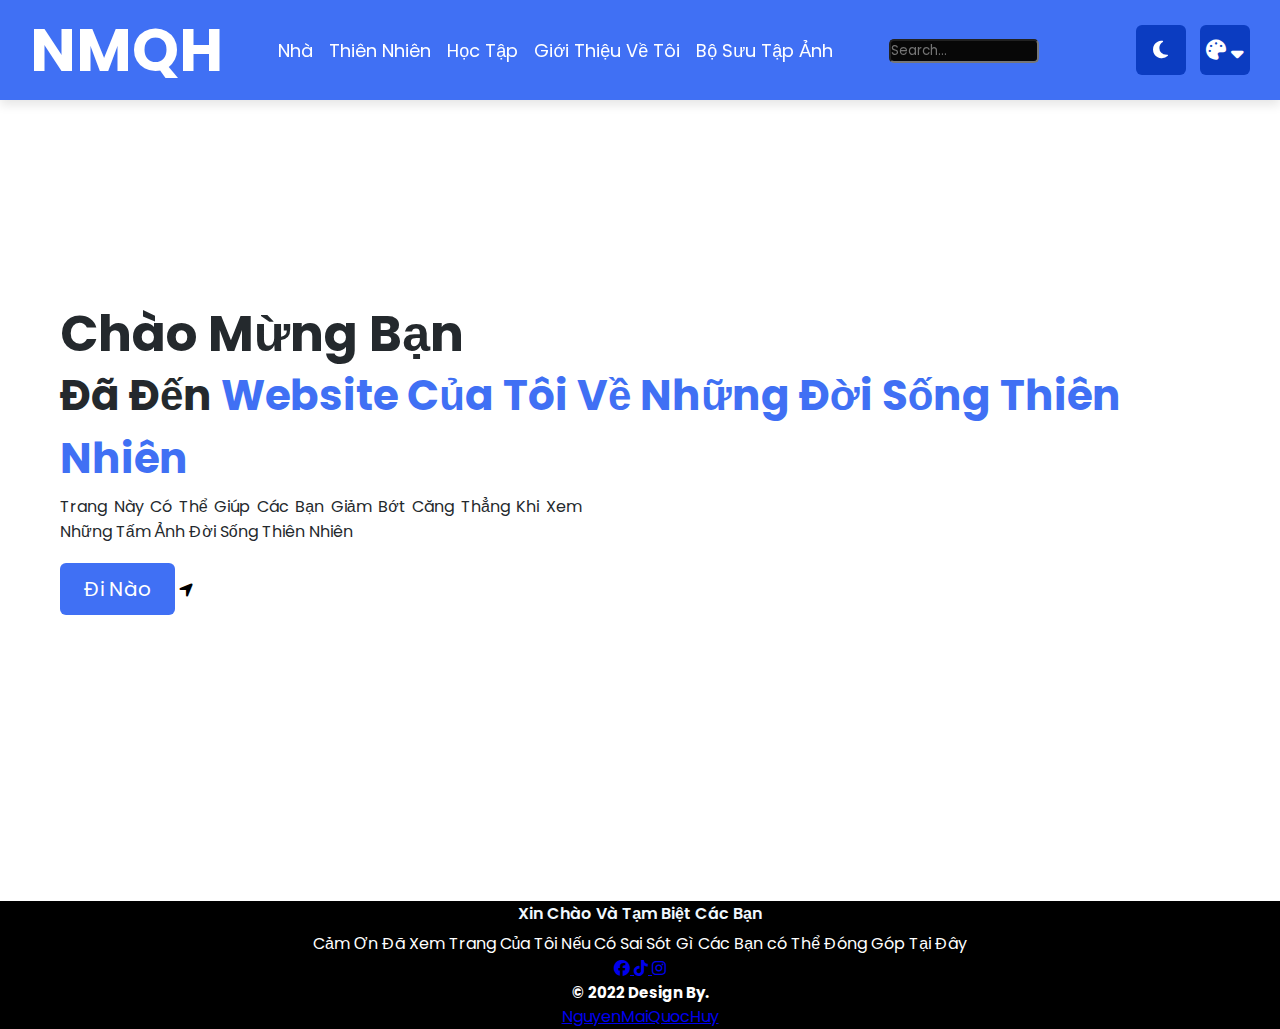
<file: index.html>
<!DOCTYPE html>

<html lang="en" dir="ltr">
  <head>
    <meta charset="UTF-8">
    
    <link rel="stylesheet" href="Thực Tập 1.css">
    <link rel="icon" href="https://github.com/NguyenMaiQuocHuy/NguyenMaiQuocHuy.github.io/blob/Nguyenmaiquochuy.github.io/Ninja.png?raw=true" />
    <link rel="stylesheet" href="https://cdnjs.cloudflare.com/ajax/libs/font-awesome/5.15.4/css/all.min.css" />
    <meta name="viewport" content="width=device-width, initial-scale=1.0">
    <link rel="stylesheet" href="https://cdnjs.cloudflare.com/ajax/libs/font-awesome/6.1.1/css/all.min.css">
   </head>
<body>
  <nav>
    <div class="navbar">
      <div class="logo"><a href="index.html"><h1>NMQH</h1></a></div>
      <ul class="nav-links" id="navLinks">
        <i class="fa fa-bars" onclick="hideMenu()"></i>
        <li><a href="index.html"><p>Nhà</p></a></li>
        <li><a href="Thực Tập 2.html"><p>Thiên Nhiên</p></a></li>
        <li><a href="Thực Tập 3.html"><p>Học Tập</p></a></li>
        <li><a href="Thực Tập 4.html"><p>Giới Thiệu Về Tôi</p></a></li>
        <li><a href="Thực Tập 5.html"><p>Bộ Sưu Tập Ảnh</p></a></li>
      </ul>
      <i class="fa fa-bars" onclick="ShowMenu()"></i>
      <div class="box">
   <div class="container-2">
      <span class="icon"><i class="fa fa-search"></i></span>
      <input type="search" id="search" placeholder="Search..." />
   </div>
</div>
      <div class="appearance">
        <div class="light-dark">
          <i class="btn fas fa-moon" data-color="#e4e6eb #e4e6eb #24292D #24292D #242526"></i>
        </div>
        <div class="color-icon">
          <div class="icons">
            <i class="fas fa-palette"></i>
            <i class="fas fa-sort-down arrow"></i>
          </div>
          <div class="color-box">
            <h3>Color Switcher</h3>
            <div class="color-switchers">
              <button class="btn blue active" data-color="#fff #24292d #4070f4 #0b3cc1 #F0F8FF"></button>
              <button class="btn orange" data-color="#fff #242526 #F79F1F #DD8808 #fef5e6"></button>
              <button class="btn purple" data-color="#fff #242526 #8e44ad #783993 #eadaf1"></button>
              <button class="btn green" data-color="#fff #242526 #3A9943 #2A6F31 #DAF1DC"></button>
            </div>
          </div>
        </div>
      </div>
    </div>
  </nav>

  <section class="home-content">
    <div class="texts">
      <h2 class="text">Chào Mừng Bạn  </h2>
      <h3 class="text">Đã Đến <span> Website Của Tôi Về Những Đời Sống Thiên Nhiên </span></h3>
      <p>Trang Này Có Thể Giúp Các Bạn Giảm Bớt Căng Thẳng Khi Xem Những Tấm Ảnh Đời Sống Thiên Nhiên </p>
      <div class="button">
      <a href="Thực Tập 2.html">Đi Nào</a>
      <i class="fas fa-location-arrow"></i></a>
    </div>
  </section>
  <section class="footer">
    <h4>Xin Chào Và Tạm Biệt Các Bạn</h4>
    <p>Cảm Ơn Đã Xem Trang Của Tôi Nếu Có Sai Sót Gì Các Bạn có Thể Đóng Góp Tại Đây </p>
    <div class="icon">
        <div class="icons">
          <a href="https://www.facebook.com/Tyzombiev4">
             <i class="fab fa-facebook"></i>
          </a>
          <a href="https://www.tiktok.com/@huy120703">
             <i class="fab fa-tiktok"></i>
          </a>
          <a href="https://www.instagram.com/nguyenmaiquochuy1207/">
             <i class="fab fa-instagram"></i>
          </a> 
          <div >
            <h1> © 2022 Design By.</h1> <a href="https://github.com/NguyenMaiQuocHuy" target="_blank">NguyenMaiQuocHuy</a>
         </div>
        </div>
    </div>   
  </section>
  <script>
    var navLinks = document.getElementById("navLinks");

    function ShowMenu(){
      navLinks.style.right = "-200px"
    }

    function hideMenu(){
      navLinks.style.right = "-400px"
    }
  </script>

  <script>
  // Js code to make color box enable or disable
  let colorIcons = document.querySelector(".color-icon"),
  icons = document.querySelector(".color-icon .icons");

  icons.addEventListener("click" , ()=>{
    colorIcons.classList.toggle("open");
  })

  // getting all .btn elements
  let buttons = document.querySelectorAll(".btn");

  for (var button of buttons) {
    button.addEventListener("click", (e)=>{ //adding click event to each button
      let target = e.target;

      let open = document.querySelector(".open");
      if(open) open.classList.remove("open");

      document.querySelector(".active").classList.remove("active");
      target.classList.add("active");

      // js code to switch colors (also day night mode)
      let root = document.querySelector(":root");
      let dataColor = target.getAttribute("data-color"); //getting data-color values of clicked button
      let color = dataColor.split(" "); //splitting each color from space and make them array

      //passing particular value to a particular root variable
      root.style.setProperty("--white", color[0]);
      root.style.setProperty("--black", color[1]);
      root.style.setProperty("--nav-main", color[2]);
      root.style.setProperty("--switchers-main", color[3]);
      root.style.setProperty("--light-bg", color[4]);

      let iconName = target.className.split(" ")[2]; //getting the class name of icon

      let coloText = document.querySelector(".home-content span");

      if(target.classList.contains("fa-moon")){ //if icon name is moon
        target.classList.replace(iconName, "fa-sun") //replace it with the sun
        colorIcons.style.display = "none";
        coloText.classList.add("darkMode");
      }else if (target.classList.contains("fa-sun")) { //if icon name is sun
        target.classList.replace("fa-sun", "fa-moon"); //replace it with the sun
        colorIcons.style.display = "block";
        coloText.classList.remove("darkMode");
        document.querySelector(".btn.blue").click();
      }
    });
  }
 </script>
</body>
</html>
</file>
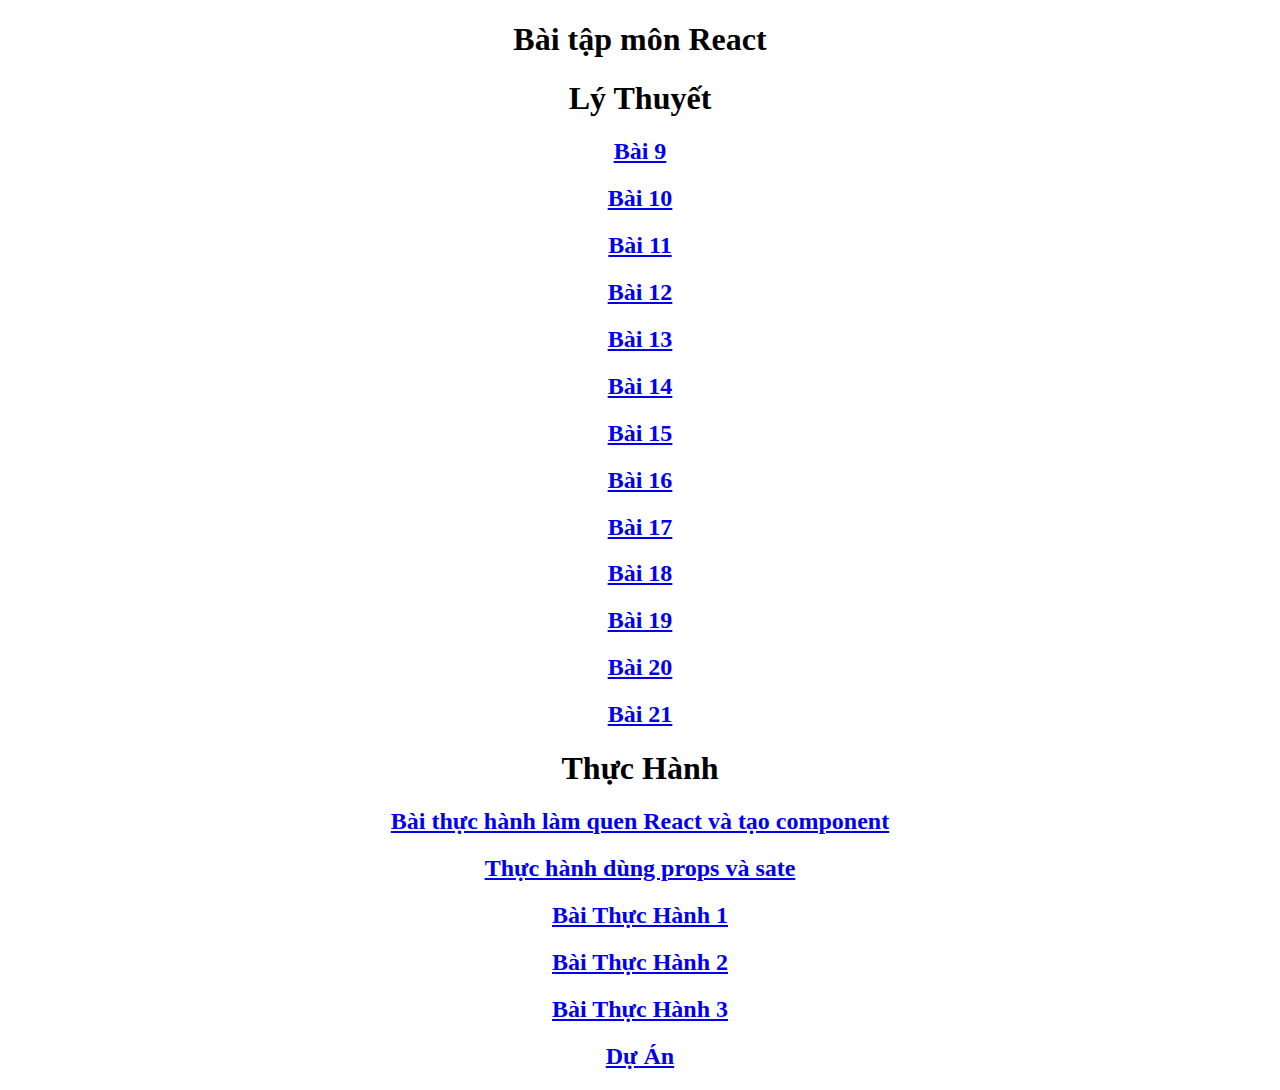
<file: baitapmonreact.html>
<!DOCTYPE html>
<html lang="en">
<head>
    <meta charset="UTF-8">
    <meta http-equiv="X-UA-Compatible" content="IE=edge">
    <meta name="viewport" content="width=device-width, initial-scale=1.0">
    <title>Bài tập môn React</title>
</head>
<body>
    <h1> Bài tập môn React</h1>
    <h1> Lý Thuyết </h1>
    <h2><a href="https://codepen.io/nguyenmaiquochuy/pen/poKyxMd" target="_blank">Bài 9</a></h2>
    <h2><a href="https://codepen.io/nguyenmaiquochuy/pen/dyKvGKb" target="_blank">Bài 10</a></h2>
    <h2><a href="https://codepen.io/nguyenmaiquochuy/pen/OJEpopy" target="_blank">Bài 11</a></h2>
    <h2><a href="https://codepen.io/nguyenmaiquochuy/details/zYaZGvV" target="_blank">Bài 12</a></h2>
    <h2><a href="https://codepen.io/nguyenmaiquochuy/pen/xxzOgjo" target="_blank">Bài 13</a></h2>
    <h2><a href="https://codepen.io/nguyenmaiquochuy/pen/MWXpzgg" target="_blank">Bài 14</a></h2>
    <h2><a href="https://codepen.io/nguyenmaiquochuy/pen/dyKvQbR" target="_blank">Bài 15</a></h2>
    <h2><a href="https://codepen.io/nguyenmaiquochuy/details/PoaepVW" target="_blank">Bài 16</a></h2>
    <h2><a href="https://codepen.io/nguyenmaiquochuy/pen/MWXOKBw" target="_blank">Bài 17</a></h2>
    <h2><a href="https://codepen.io/nguyenmaiquochuy/pen/jOKvBgV" target="_blank">Bài 18</a></h2>
    <h2><a href="https://codepen.io/nguyenmaiquochuy/pen/NWzLpQN" target="_blank">Bài 19</a></h2>
    <h2><a href="https://codepen.io/nguyenmaiquochuy/pen/ZERMKzJ" target="_blank">Bài 20</a></h2>
    <h2><a href="https://codepen.io/nguyenmaiquochuy/pen/LYrJWwg" target="_blank">Bài 21</a></h2>
    <h1> Thực Hành </h1>
    <h2><a href="https://codesandbox.io/s/bai-thuc-hanh-00-ejy8dc" target="_blank">Bài thực hành làm quen React và tạo component</a></h2>
    <h2><a href="https://codesandbox.io/s/bai-tap-state-props-4hs14p" target="_blank">Thực hành dùng props và sate</a></h2>
    <h2><a href="https://codesandbox.io/s/bai-thuc-hanh-1-06z2qj" target="_blank">Bài Thực Hành 1</a></h2>
    <h2><a href="https://codesandbox.io/s/bai-thuc-hanh-2-oecfxp" target="_blank">Bài Thực Hành 2</a></h2>
    <h2><a href="https://codesandbox.io/s/bai-thuc-hanh-3-sitmjw" target="_blank">Bài Thực Hành 3</a></h2>
    <h2><a href="https://codesandbox.io/s/du-an-th290l" target="_blank">Dự Án</a></h2>
    <style>
        body{
            text-align: center;
        }
    </style>
    
</body>
</html>
</file>
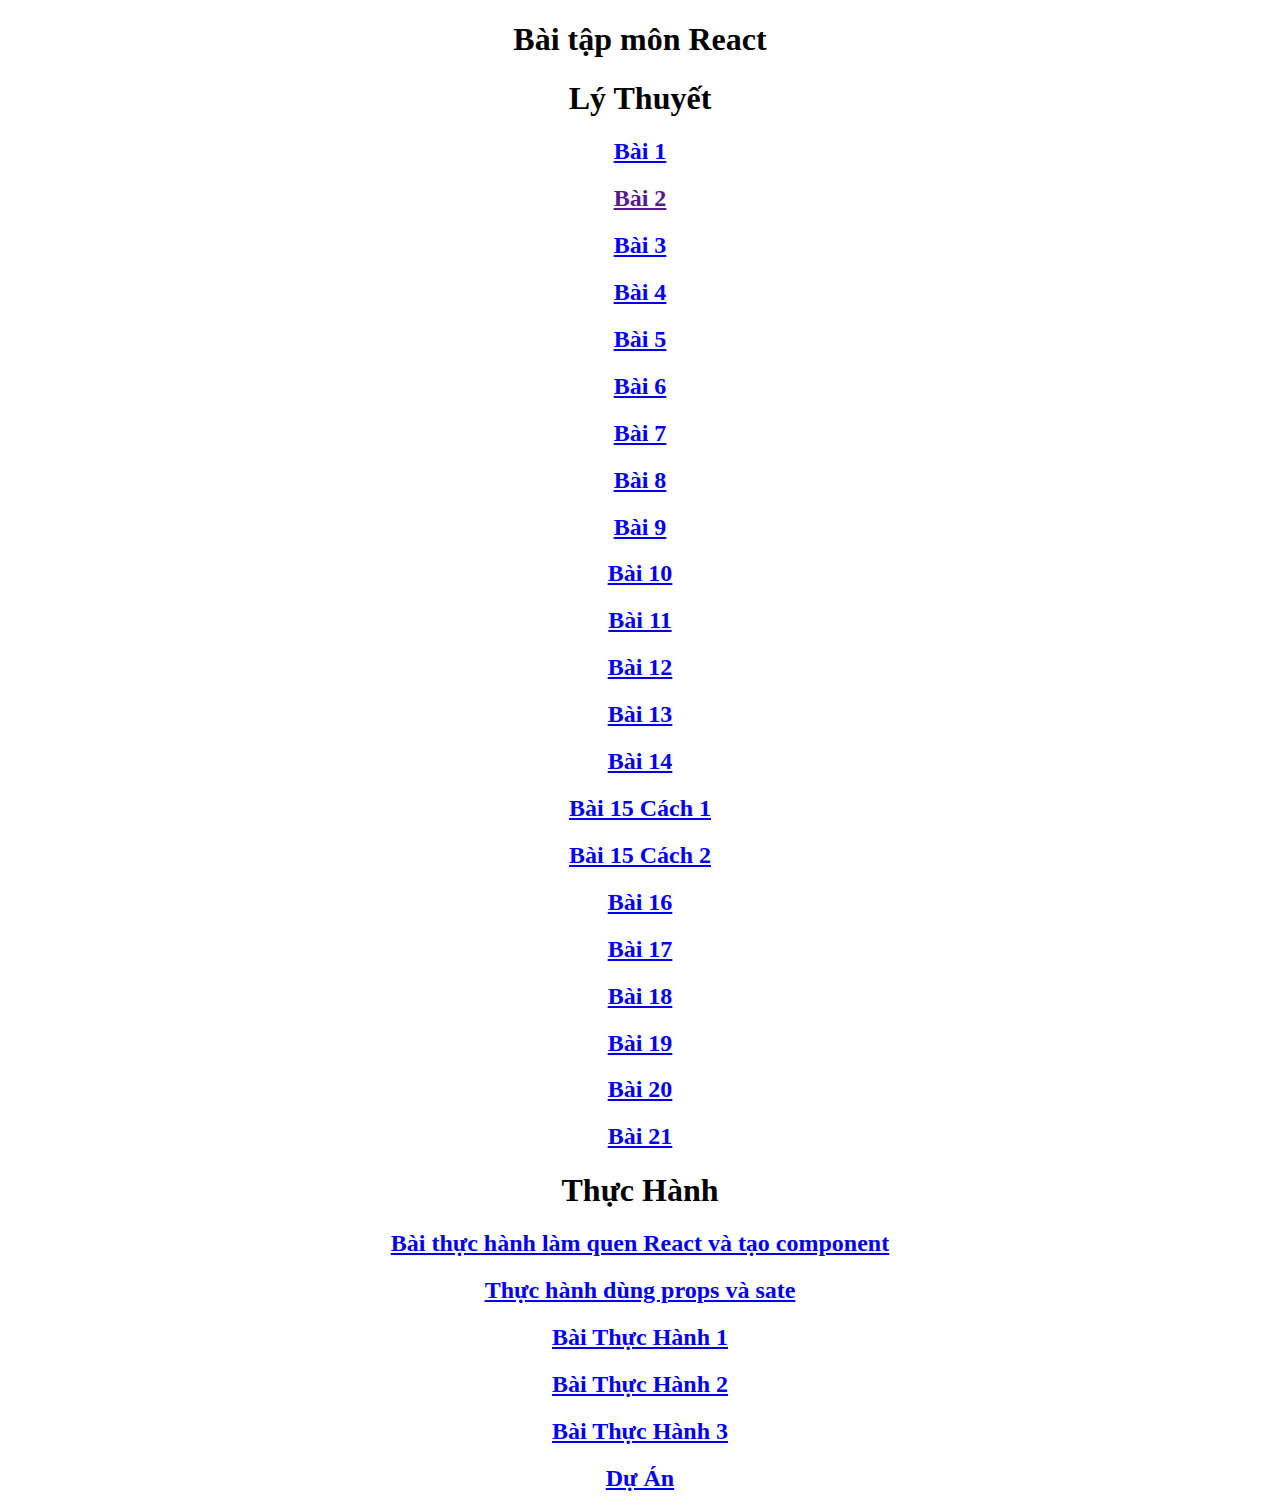
<file: MyReact.html>
<!DOCTYPE html>
<html lang="en">
<head>
    <meta charset="UTF-8">
    <meta http-equiv="X-UA-Compatible" content="IE=edge">
    <meta name="viewport" content="width=device-width, initial-scale=1.0">
    <title>Bài tập môn React</title>
</head>
<body>
    <h1> Bài tập môn React</h1>
    <h1> Lý Thuyết </h1>
    <h2><a href="https://codesandbox.io/s/cau-1-dtnsv3?file=/src/App.js" target="_blank">Bài 1</a></h2>
    <h2><a href="" target="_blank">Bài 2</a></h2>
    <h2><a href="https://codesandbox.io/s/cau-3-forked-qrhyb0?file=/src/App.js" target="_blank">Bài 3</a></h2>
    <h2><a href="https://codepen.io/nguyenmaiquochuy/pen/MWXPVjB" target="_blank">Bài 4</a></h2>
    <h2><a href="https://codepen.io/nguyenmaiquochuy/pen/zYamWKb" target="_blank">Bài 5</a></h2>
    <h2><a href="https://codepen.io/nguyenmaiquochuy/pen/vYrVRyG" target="_blank">Bài 6</a></h2>
    <h2><a href="https://codesandbox.io/s/cau-7-hyp590?file=/src/App.js" target="_blank">Bài 7</a></h2>
    <h2><a href="https://codepen.io/nguyenmaiquochuy/pen/zYamWob" target="_blank">Bài 8</a></h2>
    <h2><a href="https://codepen.io/nguyenmaiquochuy/pen/poKyxMd" target="_blank">Bài 9</a></h2>
    <h2><a href="https://codepen.io/nguyenmaiquochuy/pen/dyKvGKb" target="_blank">Bài 10</a></h2>
    <h2><a href="https://codepen.io/nguyenmaiquochuy/pen/OJEpopy" target="_blank">Bài 11</a></h2>
    <h2><a href="https://codepen.io/nguyenmaiquochuy/details/zYaZGvV" target="_blank">Bài 12</a></h2>
    <h2><a href="https://codepen.io/nguyenmaiquochuy/pen/xxzOgjo" target="_blank">Bài 13</a></h2>
    <h2><a href="https://codepen.io/nguyenmaiquochuy/pen/MWXpzgg" target="_blank">Bài 14</a></h2>
    <h2><a href="https://codepen.io/nguyenmaiquochuy/pen/dyKvQbR" target="_blank">Bài 15 Cách 1</a></h2>
    <h2><a href="https://codepen.io/nguyenmaiquochuy/pen/VwdEXPv" target="_blank">Bài 15 Cách 2</a></h2>
    <h2><a href="https://codepen.io/nguyenmaiquochuy/details/PoaepVW" target="_blank">Bài 16</a></h2>
    <h2><a href="https://codepen.io/nguyenmaiquochuy/pen/MWXOKBw" target="_blank">Bài 17</a></h2>
    <h2><a href="https://codepen.io/nguyenmaiquochuy/pen/poKGdLw" target="_blank">Bài 18</a></h2>
    <h2><a href="https://codepen.io/nguyenmaiquochuy/pen/gOKBegg" target="_blank">Bài 19</a></h2>
    <h2><a href="https://codepen.io/nguyenmaiquochuy/pen/poKxLRK" target="_blank">Bài 20</a></h2>
    <h2><a href="https://codepen.io/nguyenmaiquochuy/pen/XWYxEpO" target="_blank">Bài 21</a></h2>
    <h1> Thực Hành </h1>
    <h2><a href="https://codesandbox.io/s/bai-thuc-hanh-00-ejy8dc" target="_blank">Bài thực hành làm quen React và tạo component</a></h2>
    <h2><a href="https://codesandbox.io/s/bai-tap-state-props-4hs14p" target="_blank">Thực hành dùng props và sate</a></h2>
    <h2><a href="https://codesandbox.io/s/bai-thuc-hanh-1-06z2qj" target="_blank">Bài Thực Hành 1</a></h2>
    <h2><a href="https://codesandbox.io/s/bai-thuc-hanh-2-oecfxp" target="_blank">Bài Thực Hành 2</a></h2>
    <h2><a href="https://codesandbox.io/s/bai-thuc-hanh-3-sitmjw" target="_blank">Bài Thực Hành 3</a></h2>
    <h2><a href="https://codesandbox.io/s/du-an-th290l" target="_blank">Dự Án</a></h2>
    <style>
        body{
            text-align: center;
        }
    </style>
    
</body>
</html>
</file>
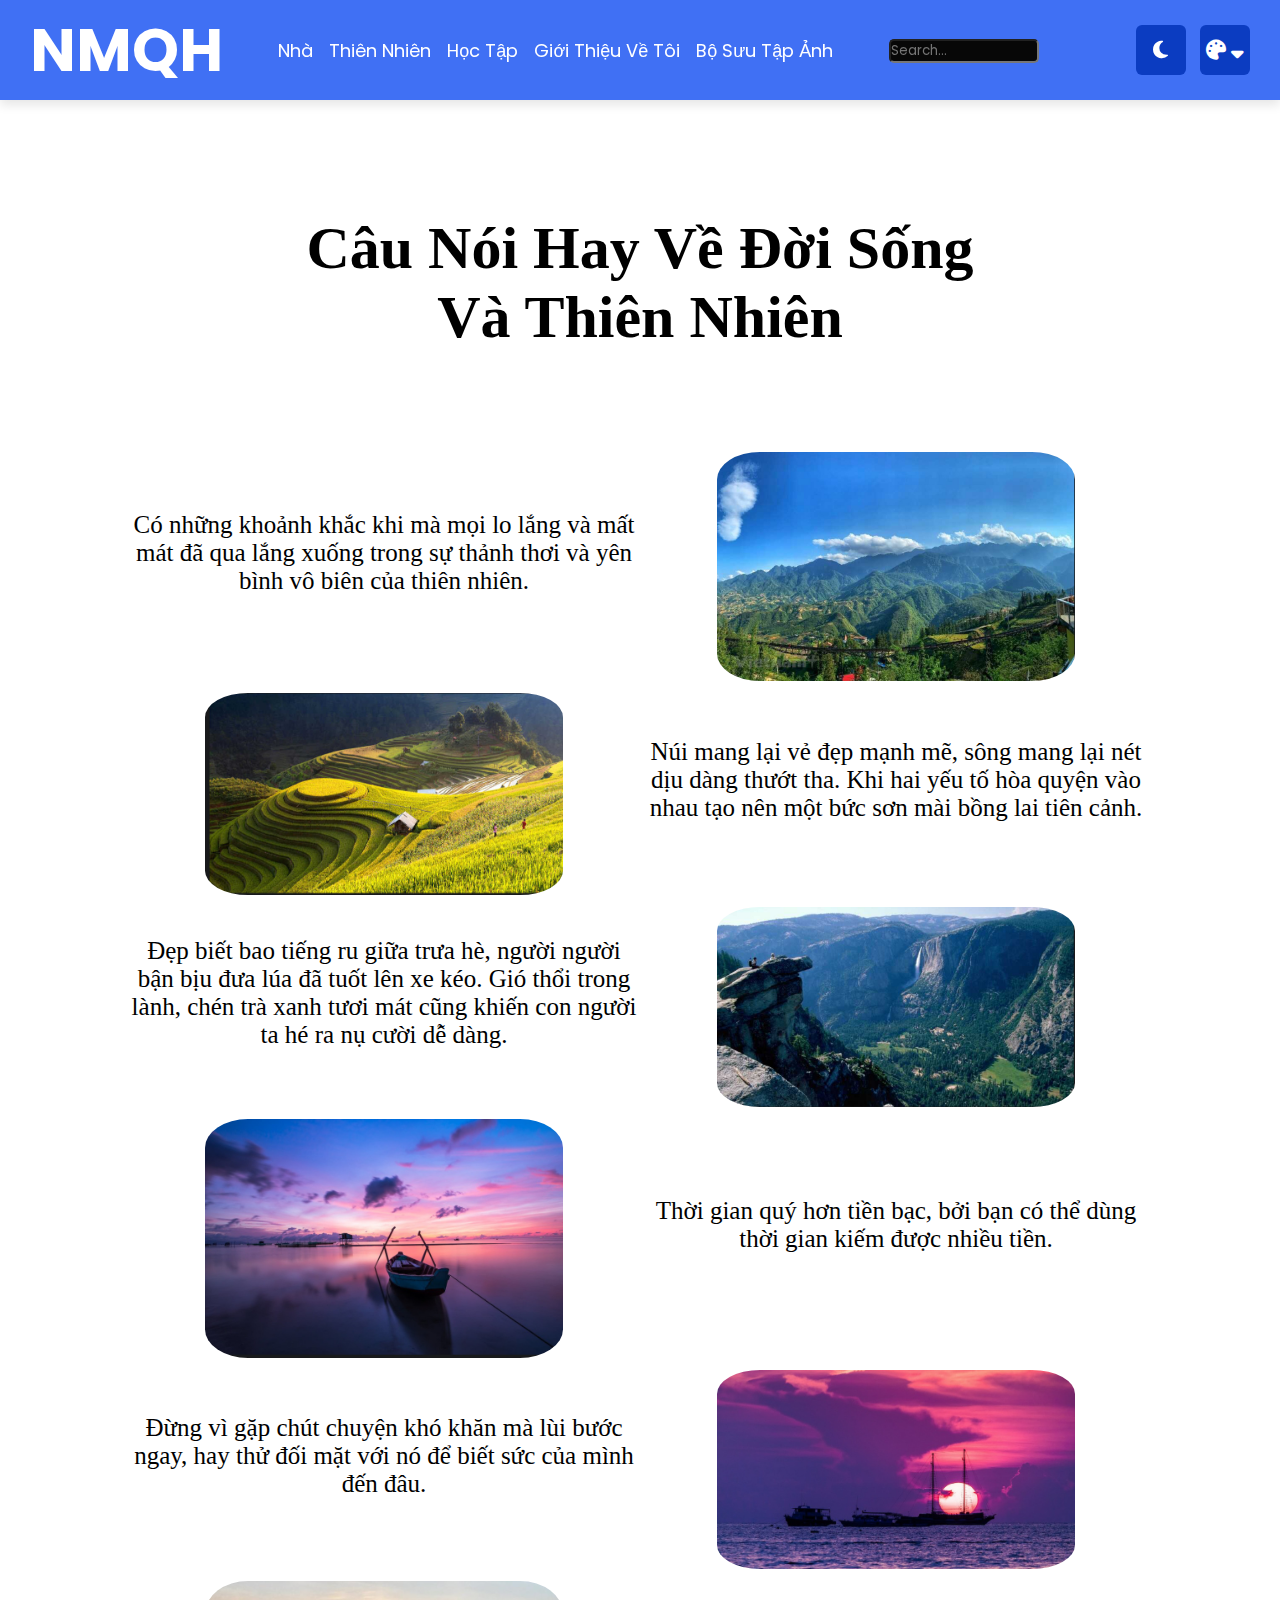
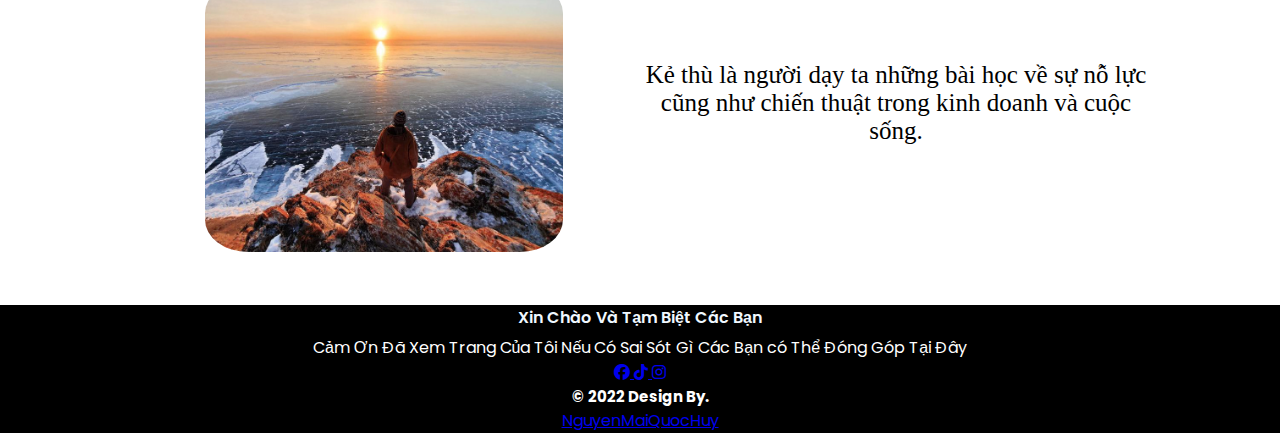
<file: Thực Tập 2.html>
<!DOCTYPE html>

<html lang="en" dir="ltr">
  <head>
    <meta charset="UTF-8">
    
    <link rel="stylesheet" href="Thực Tập 2.css">
    <link rel="icon" href="https://github.com/NguyenMaiQuocHuy/NguyenMaiQuocHuy.github.io/blob/Nguyenmaiquochuy.github.io/Ninja.png?raw=true" />
    
    <link rel="stylesheet" href="https://cdnjs.cloudflare.com/ajax/libs/font-awesome/5.15.4/css/all.min.css" />
    <meta name="viewport" content="width=device-width, initial-scale=1.0">
    <link rel="stylesheet" href="https://cdnjs.cloudflare.com/ajax/libs/font-awesome/6.1.1/css/all.min.css">
   </head>
<body>
  <nav>
    <div class="navbar">
      <div class="logo"><a href="index.html"><h1>NMQH</h1></a></div>
      <ul class="nav-links" id="navLinks">
        <i class="fa fa-bars" onclick="hideMenu()"></i>
        <li><a href="index.html"><p>Nhà</p></a></li>
        <li><a href="Thực Tập 2.html"><p>Thiên Nhiên</p></a></li>
        <li><a href="Thực Tập 3.html"><p>Học Tập</p></a></li>
        <li><a href="Thực Tập 4.html"><p>Giới Thiệu Về Tôi</p></a></li>
        <li><a href="Thực Tập 5.html"><p>Bộ Sưu Tập Ảnh</p></a></li>
      </ul>
      <i class="fa fa-bars" onclick="ShowMenu()"></i>
      <div class="box">
   <div class="container-2">
      <span class="icon"><i class="fa fa-search"></i></span>
      <input type="search" id="search" placeholder="Search..." />
   </div>
</div>
      <div class="appearance">
        <div class="light-dark">
          <i class="btn fas fa-moon" data-color="#e4e6eb #e4e6eb #24292D #24292D #242526"></i>
        </div>
        <div class="color-icon">
          <div class="icons">
            <i class="fas fa-palette"></i>
            <i class="fas fa-sort-down arrow"></i>
          </div>
          <div class="color-box">
            <h3>Color Switcher</h3>
            <div class="color-switchers">
              <button class="btn blue active" data-color="#fff #24292d #4070f4 #0b3cc1 #F0F8FF"></button>
              <button class="btn orange" data-color="#fff #242526 #F79F1F #DD8808 #fef5e6"></button>
              <button class="btn purple" data-color="#fff #242526 #8e44ad #783993 #eadaf1"></button>
              <button class="btn green" data-color="#fff #242526 #3A9943 #2A6F31 #DAF1DC"></button>
            </div>
          </div>
        </div>
      </div>
    </div>
  </nav>

  <section >
    <div id="trangchu">
      <div class="title-text">
          <img src="ảnh trắng.jpg" alt="">
          <h2>Câu Nói Hay Về  Đời Sống <br> Và Thiên Nhiên</h2>
      </div>
      <div class="trangchu-box">
          <div class="trangchu-text">
              
              <p> Có những khoảnh khắc khi mà mọi lo lắng và mất mát đã qua lắng xuống trong sự thảnh thơi và yên bình vô biên của thiên nhiên.</p>
          </div>
          <div class="trangchu img">
              <img src="ảnh thiên nhiên 1.jpg" alt="">
          </div>
      </div>
      <div class="trangchu-box">
          <div class="trangchu img">
              <img src="ảnh thiên nhiên 2.jpg" alt="">
          </div>
          <div class="trangchu-text">
              <p> Núi mang lại vẻ đẹp mạnh mẽ, sông mang lại nét dịu dàng thướt tha. Khi hai yếu tố hòa quyện vào nhau tạo nên một bức sơn mài bồng lai tiên cảnh.</p>
          </div>

      </div>
      <div class="trangchu-box">
          <div class="trangchu-text">
              
              <p>Đẹp biết bao tiếng ru giữa trưa hè, người người bận bịu đưa lúa đã tuốt lên xe kéo. Gió thổi trong lành, chén trà xanh tươi mát cũng khiến con người ta hé ra nụ cười dễ dàng.</p>
          </div>
          <div class="trangchu img">
              <img src="ảnh thiên nhiên 3.jpg" alt="">
          </div>
      </div>
      <div class="trangchu-box">
          <div class="trangchu img">
              <img src="ảnh thiên nhiên 4.jpg" alt="">
          </div>
          <div class="trangchu-text">
              
              <p>Thời gian quý hơn tiền bạc, bởi bạn có thể dùng thời gian kiếm được nhiều tiền.</p>
          </div>
      </div>
      <div class="trangchu-box">

          <div class="trangchu-text">
              
              <p>Đừng vì gặp chút chuyện khó khăn mà lùi bước ngay, hay thử đối mặt với nó để biết sức của mình đến đâu.</p>
          </div>
          <div class="trangchu img">
              <img src="ảnh thiên nhiên 5.jpg" alt="">
          </div>
      </div>
      <div class="trangchu-box">
          <div class="trangchu img">
              <img src="ảnh thiên nhiên 6.jpg" alt="">
          </div>
          <div class="trangchu-text">
              
              <p>Kẻ thù là người dạy ta những bài học về sự nỗ lực cũng như chiến thuật trong kinh doanh và cuộc sống.</p>
          </div>
      </div>

     
  </section>

  <section class="footer">
    <h4>Xin Chào Và Tạm Biệt Các Bạn</h4>
    <p>Cảm Ơn Đã Xem Trang Của Tôi Nếu Có Sai Sót Gì Các Bạn có Thể Đóng Góp Tại Đây </p>
    <div class="icon">
        <div class="icons">
          <a href="https://www.facebook.com/Tyzombiev4">
             <i class="fab fa-facebook"></i>
          </a>
          <a href="https://www.tiktok.com/@huy120703">
             <i class="fab fa-tiktok"></i>
          </a>
          <a href="https://www.instagram.com/nguyenmaiquochuy1207/">
             <i class="fab fa-instagram"></i>
          </a> 
          <div >
            <h1> © 2022 Design By.</h1> <a href="https://github.com/NguyenMaiQuocHuy" target="_blank">NguyenMaiQuocHuy</a>
         </div>
        </div>
    </div>   
  </section>
  <script>
    var navLinks = document.getElementById("navLinks");

    function ShowMenu(){
      navLinks.style.right = "-200px"
    }

    function hideMenu(){
      navLinks.style.right = "-400px"
    }
  </script>
  <script>
  // Js code to make color box enable or disable
  let colorIcons = document.querySelector(".color-icon"),
  icons = document.querySelector(".color-icon .icons");

  icons.addEventListener("click" , ()=>{
    colorIcons.classList.toggle("open");
  })

  // getting all .btn elements
  let buttons = document.querySelectorAll(".btn");

  for (var button of buttons) {
    button.addEventListener("click", (e)=>{ //adding click event to each button
      let target = e.target;

      let open = document.querySelector(".open");
      if(open) open.classList.remove("open");

      document.querySelector(".active").classList.remove("active");
      target.classList.add("active");

      // js code to switch colors (also day night mode)
      let root = document.querySelector(":root");
      let dataColor = target.getAttribute("data-color"); //getting data-color values of clicked button
      let color = dataColor.split(" "); //splitting each color from space and make them array

      //passing particular value to a particular root variable
      root.style.setProperty("--white", color[0]);
      root.style.setProperty("--black", color[1]);
      root.style.setProperty("--nav-main", color[2]);
      root.style.setProperty("--switchers-main", color[3]);
      root.style.setProperty("--light-bg", color[4]);

      let iconName = target.className.split(" ")[2]; //getting the class name of icon

      let coloText = document.querySelector(".home-content span");

      if(target.classList.contains("fa-moon")){ //if icon name is moon
        target.classList.replace(iconName, "fa-sun") //replace it with the sun
        colorIcons.style.display = "none";
        coloText.classList.add("darkMode");
      }else if (target.classList.contains("fa-sun")) { //if icon name is sun
        target.classList.replace("fa-sun", "fa-moon"); //replace it with the sun
        colorIcons.style.display = "block";
        coloText.classList.remove("darkMode");
        document.querySelector(".btn.blue").click();
      }
    });
  }
 </script>
</body>
</html>
</file>
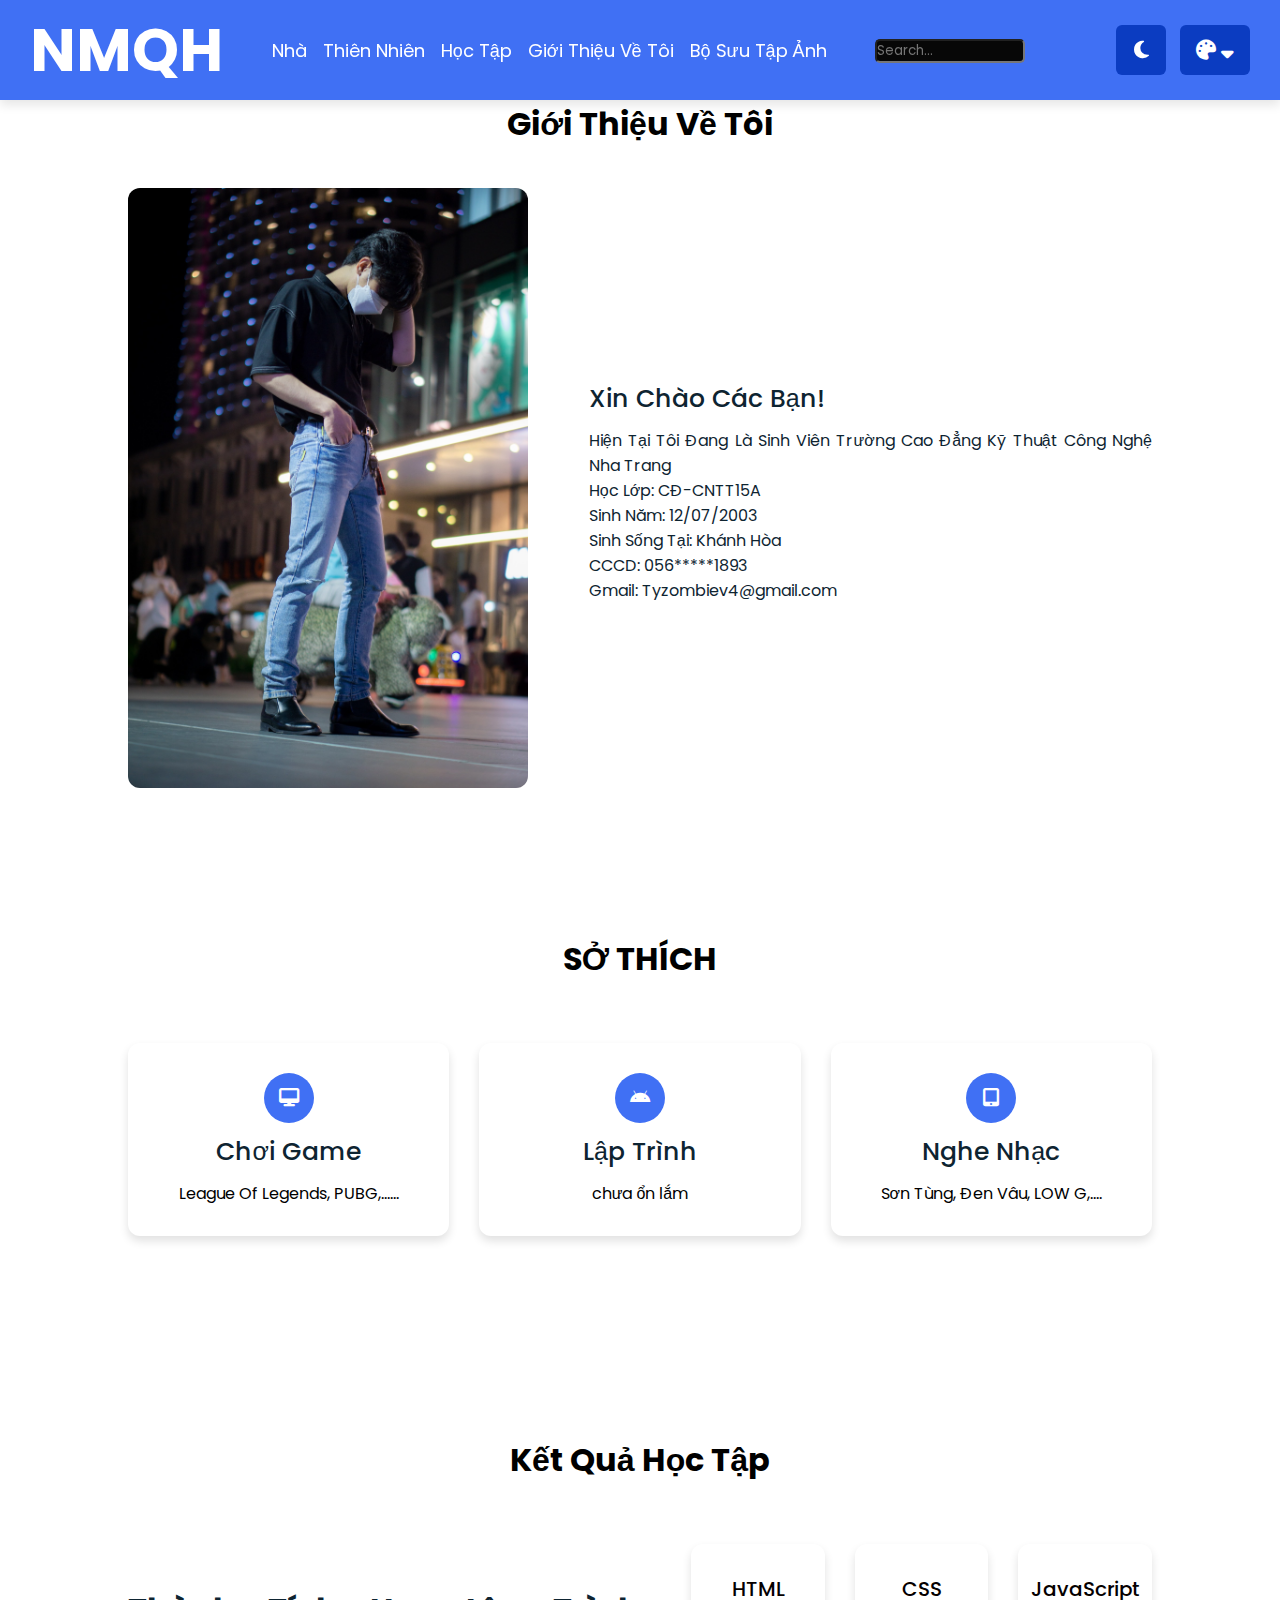
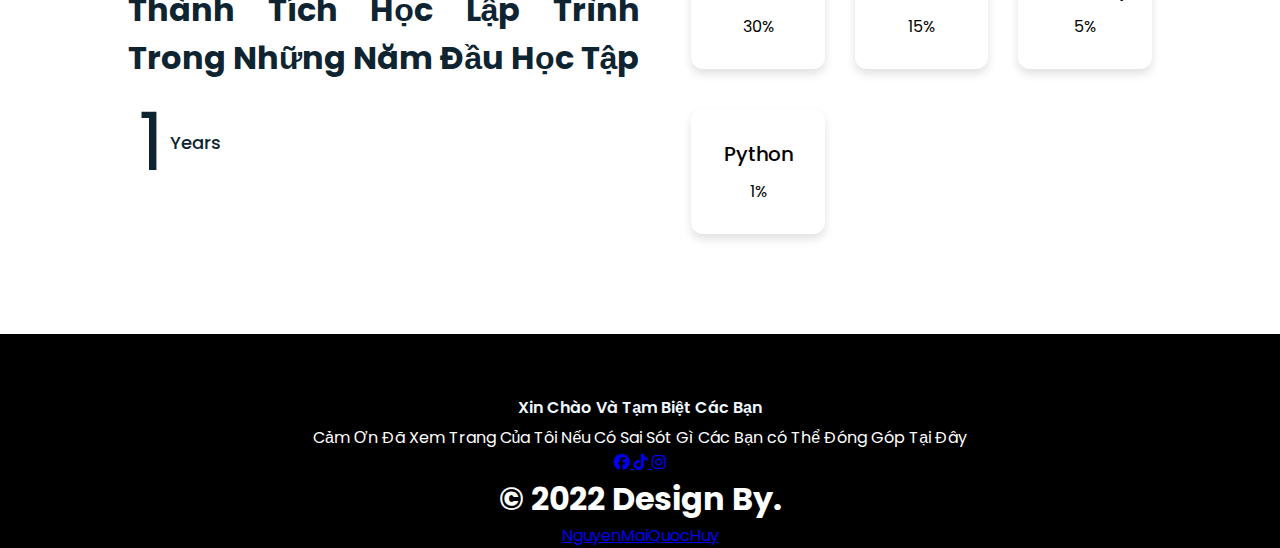
<file: Thực Tập 4.html>
<!DOCTYPE html>

<html lang="en" dir="ltr">
  <head>
    <meta charset="UTF-8">
    
    <link rel="stylesheet" href="Thực Tập 4.css">
    <link rel="icon" href="https://github.com/NguyenMaiQuocHuy/NguyenMaiQuocHuy.github.io/blob/Nguyenmaiquochuy.github.io/Ninja.png?raw=true" />
    
    <link rel="stylesheet" href="https://cdnjs.cloudflare.com/ajax/libs/font-awesome/5.15.4/css/all.min.css" />
    <meta name="viewport" content="width=device-width, initial-scale=1.0">
    <link rel="stylesheet" href="https://cdnjs.cloudflare.com/ajax/libs/font-awesome/6.1.1/css/all.min.css"> 
  </head>
<body>
  <nav>
    <div class="navbar">
      <div class="logo"><a href="index.html"><h1>NMQH</h1></a></div>
      <ul class="nav-links" id="navLinks">
        <i class="fa fa-bars" onclick="hideMenu()"></i>
        <li><a href="index.html"><p>Nhà</p></a></li>
        <li><a href="Thực Tập 2.html"><p>Thiên Nhiên</p></a></li>
        <li><a href="Thực Tập 3.html"><p>Học Tập</p></a></li>
        <li><a href="Thực Tập 4.html"><p>Giới Thiệu Về Tôi</p></a></li>
        <li><a href="Thực Tập 5.html"><p>Bộ Sưu Tập Ảnh</p></a></li>
      </ul>
      <i class="fa fa-bars" onclick="ShowMenu()"></i>
      <div class="box">
   <div class="container-2">
      <span class="icon"><i class="fa fa-search"></i></span>
      <input type="search" id="search" placeholder="Search..." />
   </div>
</div>
      <div class="appearance">
        <div class="light-dark">
          <i class="btn fas fa-moon" data-color="#e4e6eb #e4e6eb #24292D #24292D #242526"></i>
        </div>
        <div class="color-icon">
          <div class="icons">
            <i class="fas fa-palette"></i>
            <i class="fas fa-sort-down arrow"></i>
          </div>
          <div class="color-box">
            <h3>Color Switcher</h3>
            <div class="color-switchers">
              <button class="btn blue active" data-color="#fff #24292d #4070f4 #0b3cc1 #F0F8FF"></button>
              <button class="btn orange" data-color="#fff #242526 #F79F1F #DD8808 #fef5e6"></button>
              <button class="btn purple" data-color="#fff #242526 #8e44ad #783993 #eadaf1"></button>
              <button class="btn green" data-color="#fff #242526 #3A9943 #2A6F31 #DAF1DC"></button>
            </div>
          </div>
        </div>
      </div>
    </div>
  </nav>
  <section class="about" id="about">
    <div class="content">
      <div class="title"><h1>Giới Thiệu Về Tôi</h1></div>
    <div class="about-details">
      <div class="left">
        <img src="ảnh thongtin.jpg" alt="">
      </div>
      <div class="right">
        <div class="topic">Xin Chào Các Bạn!</div>
        <p>Hiện Tại Tôi Đang Là Sinh Viên Trường Cao Đẳng Kỹ Thuật Công Nghệ Nha Trang</p>
        <p>Học Lớp: CĐ-CNTT15A</p>
        <P>Sinh Năm: 12/07/2003</P>
        <p>Sinh Sống Tại: Khánh Hòa</p>
        <p>CCCD: 056*****1893 </p>
        <p>Gmail: Tyzombiev4@gmail.com</p>

      </div>
    </div>
    </div>
    <section class="services" id="services">
      <div class="content">
        <div class="title"><h1>SỞ THÍCH</h1></div>
        <div class="boxes">
          <div class="box">
            <div class="icon">
              <i class="fas fa-desktop"></i>
          </div>
          <div class="topic">Chơi Game</div>
          <p> League Of Legends, PUBG,......  </p>
        </div>
         
          <div class="box">
            <div class="icon">
              <i class="fab fa-android"></i>
          </div>
          <div class="topic">Lập Trình</div>
          <p> chưa ổn lắm</p>
        </div>
        
          <div class="box">
            <div class="icon">
              <i class="fas fa-tablet-alt"></i>
          </div>
          <div class="topic">Nghe Nhạc</div>
          <p>Sơn Tùng, Đen Vâu, LOW G,....</p>
        </div>
      </div>
      </div>

  <section class="skills" id="skills">
   <div class="content">
     <div class="title"><h1>Kết Quả Học Tập</h1></div>
     <div class="skills-details">
       <div class="text">
         <div class="topic"></div>
         <h1>Thành Tích Học Lập Trình Trong Những Năm Đầu Học Tập</h1>
         <div class="experience">
           <div class="num">1</div>
           <div class="exp">Years  <br></div>
         </div>
       </div>
       <div class="boxes">
         <div class="box">
           <div class="topic">HTML</div>
           <div class="per">30%</div>
         </div>
         <div class="box">
           <div class="topic">CSS</div>
           <div class="per">15%</div>
         </div>
         <div class="box">
           <div class="topic">JavaScript</div>
           <div class="per">5%</div>
         </div>
         <div class="box">
           <div class="topic">Python</div>
           <div class="per">1%</div>
         </div>
       </div>
     </div>
   </div>
  </section>
      <script>
    var navLinks = document.getElementById("navLinks");

    function ShowMenu(){
      navLinks.style.right = "-200px"
    }

    function hideMenu(){
      navLinks.style.right = "-400px"
    }
  </script>
  
  
  <section class="footer">
    <h4>Xin Chào Và Tạm Biệt Các Bạn</h4>
    <p>Cảm Ơn Đã Xem Trang Của Tôi Nếu Có Sai Sót Gì Các Bạn có Thể Đóng Góp Tại Đây </p>
    <div class="icon">
        <div class="icons">
          <a href="https://www.facebook.com/Tyzombiev4">
             <i class="fab fa-facebook"></i>
          </a>
          <a href="https://www.tiktok.com/@huy120703">
             <i class="fab fa-tiktok"></i>
          </a>
          <a href="https://www.instagram.com/nguyenmaiquochuy1207/">
             <i class="fab fa-instagram"></i>
          </a> 
          <div >
           <h1> © 2022 Design By.</h1> <a href="https://github.com/NguyenMaiQuocHuy" target="_blank">NguyenMaiQuocHuy</a>
        </div>
        </div>
    </div>   
  </section>

  <script>
  // Js code to make color box enable or disable
  let colorIcons = document.querySelector(".color-icon"),
  icons = document.querySelector(".color-icon .icons");

  icons.addEventListener("click" , ()=>{
    colorIcons.classList.toggle("open");
  })

  // getting all .btn elements
  let buttons = document.querySelectorAll(".btn");

  for (var button of buttons) {
    button.addEventListener("click", (e)=>{ //adding click event to each button
      let target = e.target;

      let open = document.querySelector(".open");
      if(open) open.classList.remove("open");

      document.querySelector(".active").classList.remove("active");
      target.classList.add("active");

      // js code to switch colors (also day night mode)
      let root = document.querySelector(":root");
      let dataColor = target.getAttribute("data-color"); //getting data-color values of clicked button
      let color = dataColor.split(" "); //splitting each color from space and make them array

      //passing particular value to a particular root variable
      root.style.setProperty("--white", color[0]);
      root.style.setProperty("--black", color[1]);
      root.style.setProperty("--nav-main", color[2]);
      root.style.setProperty("--switchers-main", color[3]);
      root.style.setProperty("--light-bg", color[4]);

      let iconName = target.className.split(" ")[2]; //getting the class name of icon

      let coloText = document.querySelector(".home-content span");

      if(target.classList.contains("fa-moon")){ //if icon name is moon
        target.classList.replace(iconName, "fa-sun") //replace it with the sun
        colorIcons.style.display = "none";
        coloText.classList.add("darkMode");
      }else if (target.classList.contains("fa-sun")) { //if icon name is sun
        target.classList.replace("fa-sun", "fa-moon"); //replace it with the sun
        colorIcons.style.display = "block";
        coloText.classList.remove("darkMode");
        document.querySelector(".btn.blue").click();
      }
    });
  }
 </script>
</body>
</html>
</file>
<file: Thực Tập 1.css>
@import url('https://fonts.googleapis.com/css2?family=Poppins:wght@200;300;400;500;600;700&display=swap');
*{
  margin: 0;
  padding: 0;
  box-sizing: border-box;
  font-family: 'Poppins',sans-serif;
  transition: all 0.3s ease;
}
:root{
  --white: #fff;
  --black: #24292d;
  --nav-main: #4070f4;
  --switchers-main: #0b3cc1;
  --light-bg: #fff;
}
nav{
  position: fixed;
  height: 100px;
  width: 100%;
  background: var(--nav-main);
  box-shadow: 0 5px 10px rgba(0,0,0,0.1);
}
nav .navbar{
  display: flex;
  align-items: center;
  height: 100%;
  max-width: 1300px;
  margin: auto;
  padding: 0 30px;
  justify-content: space-between;
}
nav .navbar a{
  font-size: 30px;
  font-weight: 500;
  margin: auto;
  color: var(--white);
  text-decoration: none;
}
 .navbar .nav-links{
   display: flex;
 }
 .navbar .nav-links li{
   margin: 0 8px;
   list-style: none;
   display: flex;
 }
 .navbar .nav-links a{
   font-size: 18px;
   font-weight: 400;
   opacity: 1;
 }
  .navbar .nav-links a:hover{
    opacity: 1;
  }
 .navbar .appearance{
   display: flex;
   align-items: center;
 }
 .appearance .light-dark,
 .appearance .icons{
  height: 50px;
  width: 50px;
  border-radius: 6px;
  line-height: 50px;
  text-align: center;
  color: var(--white);
  font-size: 20px;
  background: var(--switchers-main);
  cursor: pointer;
}
.appearance .light-dark i,
.appearance .icons i{
  opacity: 1;
}
.appearance .light-dark:hover i,
.appearance .icons:hover i{
  opacity: 1;
}
.appearance .light-dark:hover{
  box-shadow: 0 5px 10px rgba(0,0,0,0.1)
}
.appearance .light-dark i{
  height: 100%;
  width: 100%;
}
 .appearance .color-icon{
   position: relative;
 }
 .appearance .icons{
   width: 50px;
   height: 50px;
   margin-left: 14px;
 }
 .appearance .color-box{
   position: absolute;
   bottom: -133px;
   right: 0;
   min-height: 100px;
   background: var(--white);
   padding: 16px 20px 20px 20px;
   border-radius: 6px;
   box-shadow: 0 5px 10px rgba(0,0,0,0.2);
   opacity: 0;
   pointer-events: none;
 }
 .color-box::before{
   content: '';
   position: absolute;
   top: -10px;
   right: 20px;
   height: 30px;
   width: 30px;
   border-radius: 50%;
   background: var(--white);
   transform: rotate(45deg);
 }
 .color-icon.open .color-box{
   opacity: 1;
   pointer-events: auto;
 }
  .color-icon.open .arrow{
    transform: rotate(-180deg);
  }
 .appearance .color-box h3{
   font-size: 16px;
   font-weight: 600;
   display: block;
   color: var(--nav-main);
   text-align: left;
   white-space: nowrap;
   margin-bottom: 10px;
 }
.appearance .color-box .color-switchers{
   display: flex;
}
.color-box .color-switchers .btn{
  display: inline-block;
  height: 40px;
  width: 40px;
  border: none;
  outline: none;
  border-radius: 50%;
  margin: 0 5px;
  cursor: pointer;
  background: #4070F4;

}

.color-switchers .btn.blue.active{
  box-shadow: 0 0 0 2px #fff,
              0 0 0 4px #4070F4;
}
.color-switchers .btn.orange{
  background: #F79F1F;
}
.color-switchers .btn.orange.active{
  box-shadow: 0 0 0 2px #fff,
              0 0 0 4px #F79F1F;
}
.color-switchers .btn.purple{
  background: #8e44ad;
}
.color-switchers .btn.purple.active{
  box-shadow: 0 0 0 2px #fff,
              0 0 0 4px #8e44Ad;
}
.color-switchers .btn.green{
  background: #3A9943;
}
.color-switchers .btn.green.active{
  box-shadow: 0 0 0 2px #fff,
              0 0 0 4px #3A9943;
}
.home-content{
  height: 100vh;
  width: 100%;
  background: var(--light-bg);
  display: flex;
  flex-direction: column;
  justify-content: center;
  padding: 0 60px;
}
.home-content h2{
  color: var(--black);
  font-size: 50px;
}
.home-content h3{
  color: var(--black);
  font-size: 42px;
  margin-top: -8px;
}
.home-content h3 span{
  color: var(--nav-main);
}
.home-content h3 span.darkMode{
  color: var(--black);
}
.home-content p{
  color: var(--black);
  font-size: 16px;
  width: 45%;
  text-align: justify;
  margin: 4px 0 30px 0;
}
.home-content a{
  color: #fff;
  font-size: 20px;
  padding: 12px 24px;
  border-radius: 6px;
  text-decoration: none;
  background: var(--nav-main);
}
.home-content a i{
  transform: rotate(45deg);
  font-size: 16px;
}
.home-content a:hover{
  background: var(--switchers-main);
}


.footer{
    width: 100%;
    text-align: center;
    padding: auto;
    background: rgb(0, 0, 0);
    
}

.footer h4  {
    color:#F0F8FF;
    margin-bottom: 5px;
    margin-top: 1px;
    font-weight: 600;

}
.footer p {
 color: #fff;
}
.footer h1{
  font-size: 15px;
  color: #fff;
}


.container-2{
  height: auto;
  width: 200px;
  position: relative;
}
.container-2 input#search{
  width: 150px;
  background: #070707;
  -webkit-border-radius: 5px;
  -moz-border-radius: 5px;
  border-radius: 5px;
  color: #fff;

  -webkit-transition: width .55s ease;
  -moz-transition: width .55s ease;
  -ms-transition: width .55s ease;
  -o-transition: width .55s ease;
  transition: width .55s ease;

}

nav .fa{
  display: none;
}

@media (max-width: 1050px) {
  .home-content h3{
    font-size: 15px;
  }
  .home-content p{
    font-size: 15px;
  }
 .nav-links ul li{
  position: fixed;
  
  flex-direction: column;
  }
  .navbar .nav-links{
    display: block;
  }
  .nav-links{
    position: absolute;
    background: firebrick;
    height: 100vh;
    width: 400px;
    top: 0;
    right: -200px;
    text-align: left;
    z-index: 2;
    transform: 1s;
  }
  .container-2 input#search{
    display: none;
  }
  .container-2 .icon{
    display: none;
  }

  .navbar h1 {
    margin-right: 500px;
    font-size: 12px ;
  }
  .navbar .nav-links a{
    font-size: 15px;
    margin-left: 10px;
    margin-top: 10px;
  }


  nav .fa{
    display:flex;
    
    color: #fff;
    margin: 10px;
    font-size:  22px;
    cursor: pointer;
  }
  .light-dark{
    display: none;    
  }
 
  .footer h4{
    margin-right: auto ;
    font-size: 15px;
  }
  .footer p{
    margin-right: auto ;
    font-size: 10px;
  }
  .footer .icons a i {
    margin-right: auto ;
  }
  .appearance .color-icon{
    display: block;
    position: relative;
  }
  .appearance .icons{
    display: none;
    margin-left: 20px ;
    width: 50px;
    height: 50px;
    margin-left: 14px;
  }
}
</file>
<file: Thực Tập 2.css>
@import url('https://fonts.googleapis.com/css2?family=Poppins:wght@200;300;400;500;600;700&display=swap');
*{
  margin: 0;
  padding: 0;
  box-sizing: border-box;
  font-family: 'Poppins',sans-serif;
  transition: all 0.3s ease;
}
:root{
  --white: #fff;
  --black: #24292d;
  --nav-main: #4070f4;
  --switchers-main: #0b3cc1;
  --light-bg: #fff;
}
nav{
  position: fixed;
  height: 100px;
  width: 100%;
  background: var(--nav-main);
  box-shadow: 0 5px 10px rgba(0,0,0,0.1);
}
nav .navbar{
  display: flex;
  align-items: center;
  height: 100%;
  max-width: 1300px;
  margin: auto;
  padding: 0 30px;
  justify-content: space-between;
}
nav .navbar a{
  font-size: 30px;
  font-weight: 500;
  margin: auto;
  color: var(--white);
  text-decoration: none;
}
 .navbar .nav-links{
   display: flex;
 }
 .navbar .nav-links li{
   margin: 0 8px;
   list-style: none;
   display: flex;
 }
 .navbar .nav-links a{
   font-size: 18px;
   font-weight: 400;
   opacity: 1;
 }
  .navbar .nav-links a:hover{
    opacity: 1;
  }
 .navbar .appearance{
   display: flex;
   align-items: center;
 }
 .appearance .light-dark,
 .appearance .icons{
  height: 50px;
  width: 50px;
  border-radius: 6px;
  line-height: 50px;
  text-align: center;
  color: var(--white);
  font-size: 20px;
  background: var(--switchers-main);
  cursor: pointer;
}
.appearance .light-dark i,
.appearance .icons i{
  opacity: 1;
}
.appearance .light-dark:hover i,
.appearance .icons:hover i{
  opacity: 1;
}
.appearance .light-dark:hover{
  box-shadow: 0 5px 10px rgba(0,0,0,0.1)
}
.appearance .light-dark i{
  height: 100%;
  width: 100%;
}
 .appearance .color-icon{
   position: relative;
 }
 .appearance .icons{
   width: 50px;
   height: 50px;
   margin-left: 14px;
 }
 .appearance .color-box{
   position: absolute;
   bottom: -133px;
   right: 0;
   min-height: 100px;
   background: var(--white);
   padding: 16px 20px 20px 20px;
   border-radius: 6px;
   box-shadow: 0 5px 10px rgba(0,0,0,0.2);
   opacity: 0;
   pointer-events: none;
 }
 .color-box::before{
   content: '';
   position: absolute;
   top: -10px;
   right: 20px;
   height: 30px;
   width: 30px;
   border-radius: 50%;
   background: var(--white);
   transform: rotate(45deg);
 }
 .color-icon.open .color-box{
   opacity: 1;
   pointer-events: auto;
 }
  .color-icon.open .arrow{
    transform: rotate(-180deg);
  }
 .appearance .color-box h3{
   font-size: 16px;
   font-weight: 600;
   display: block;
   color: var(--nav-main);
   text-align: left;
   white-space: nowrap;
   margin-bottom: 10px;
 }
.appearance .color-box .color-switchers{
   display: flex;
}
.color-box .color-switchers .btn{
  display: inline-block;
  height: 40px;
  width: 40px;
  border: none;
  outline: none;
  border-radius: 50%;
  margin: 0 5px;
  cursor: pointer;
  background: #4070F4;

}

.color-switchers .btn.blue.active{
  box-shadow: 0 0 0 2px #fff,
              0 0 0 4px #4070F4;
}
.color-switchers .btn.orange{
  background: #F79F1F;
}
.color-switchers .btn.orange.active{
  box-shadow: 0 0 0 2px #fff,
              0 0 0 4px #F79F1F;
}
.color-switchers .btn.purple{
  background: #8e44ad;
}
.color-switchers .btn.purple.active{
  box-shadow: 0 0 0 2px #fff,
              0 0 0 4px #8e44Ad;
}
.color-switchers .btn.green{
  background: #3A9943;
}
.color-switchers .btn.green.active{
  box-shadow: 0 0 0 2px #fff,
              0 0 0 4px #3A9943;
}
.home-content{
  height: 100vh;
  width: 100%;
  background: var(--light-bg);
  display: flex;
  flex-direction: column;
  justify-content: center;
  padding: 0 60px;
}
.home-content h2{
  color: var(--black);
  font-size: 50px;
}
.home-content h3{
  color: var(--black);
  font-size: 42px;
  margin-top: -8px;
}
.home-content h3 span{
  color: var(--nav-main);
}
.home-content h3 span.darkMode{
  color: var(--black);
}
.home-content p{
  color: var(--black);
  font-size: 16px;
  width: 45%;
  text-align: justify;
  margin: 4px 0 30px 0;
}
.home-content a{
  color: #fff;
  font-size: 20px;
  padding: 12px 24px;
  border-radius: 6px;
  text-decoration: none;
  background: var(--nav-main);
}
.home-content a i{
  transform: rotate(45deg);
  font-size: 16px;
}
.home-content a:hover{
  background: var(--switchers-main);
}
@media (max-width: 1050px) {
  .home-content p{
    width: 70%;
  }
}
#trangchu {
  width: 100%;
  padding: 70px 0;
  padding-bottom: 40px;
}

.title-text {
  text-align: center;
  padding-bottom: 100px
}

.title-text img {
  margin: auto;
  width: 17%;
  padding-bottom: 40px;
}

.title-text h2 {
  
  font-size: 60px;
  font-family: 'Bangers';
  color: rgb(0, 0, 0);
}

.trangchu-box {
  width: 80%;
  margin: auto;
  display: flex;
  flex-wrap: wrap;
  align-items: center;
  text-align: center;
}

.trangchu-text {
  flex-basis: 50%;
}

.trangchu.img {
  flex-basis: 50%;
  margin: auto;
  margin-bottom: 5px;
}

.trangchu.img img {
  width: 70%;
  border-radius: 12%;
  transition: 1s;
}

.trangchu.img img:hover {
  transform: scale(1.1);
}

.trangchu.img2 {
  flex-basis: 33%;
  margin: auto;
  margin-bottom: 20px;
  margin-top: 20px;
}

.trangchu.img2 img {
  width: 85%;
  border-radius: 12%;
  transition: 1s;
}

.trangchu.img2 img:hover {
  transform: scale(1.1);
}

.trangchu-text h2 {
  text-align: left;
  margin-bottom: 10px;
  font-family: 'Tapestry';
  font-size: 30px;
}

.trangchu-text p {
  display: flex;
  align-items: center;
  margin-bottom: 40px;
  font-size: 25px;
  font-family: 'Dancing Script';
}

h3 {
  text-align: center;
  padding: 20px 0;
  font-size: 60px;
  color: #f10e0e;
}

.trang {
  text-align: center;
  margin-top: 50px;
}

.trang a {
  font-size: 20px;
  background: #0891e6;
  color: #fff;
  padding: 15px;
  margin: 0px 10px;
  border-radius: 50px;
  transition: 1s;
}

.trang a:hover {
  background: #edf10e;
  color: #000;
}


.footer{
    width: 100%;
    text-align: center;
    padding: auto;
    background: rgb(0, 0, 0);
    
}

.footer h4  {
    color:#F0F8FF;
    margin-bottom: 5px;
    margin-top: 1px;
    font-weight: 600;

}
.footer p {
 color: #fff;
}
.footer h1{
  font-size: 15px;
  color: #fff;
}


.container-2{
  height: auto;
  width: 200px;
  position: relative;
}
.container-2 input#search{
  width: 150px;
  background: #070707;
  -webkit-border-radius: 5px;
  -moz-border-radius: 5px;
  border-radius: 5px;
  color: #fff;

  -webkit-transition: width .55s ease;
  -moz-transition: width .55s ease;
  -ms-transition: width .55s ease;
  -o-transition: width .55s ease;
  transition: width .55s ease;

}
nav .fa{
  display: none;
}

@media (max-width: 1050px) {
  .home-content h3{
    font-size: 15px;
  }
  .home-content p{
    font-size: 15px;
  }
 .nav-links ul li{
  position: fixed;
  
  flex-direction: column;
  }
  .navbar .nav-links{
    display: block;
  }
  .nav-links{
    position: absolute;
    background: firebrick;
    height: 100vh;
    width: 400px;
    top: 0;
    right: -200px;
    text-align: left;
    z-index: 2;
    transform: 1s;
  }
  .container-2 input#search{
    display: none;
  }
  .container-2 .icon{
    display: none;
  }

  .navbar h1 {
    margin-right: 500px;
    font-size: 12px ;
  }
  .navbar .nav-links a{
    font-size: 15px;
    margin-left: 10px;
    margin-top: 10px;
  }


  nav .fa{
    display:flex;
    
    color: #fff;
    margin: 10px;
    font-size:  22px;
    cursor: pointer;
  }
  .light-dark{
    display: none;    
  }
 
  .footer h4{
    margin-right: auto ;
    font-size: 15px;
  }
  .footer p{
    margin-right: auto ;
    font-size: 10px;
  }
  .footer .icons a i {
    margin-right: auto ;
  }
  .appearance .color-icon{
    display: block;
    position: relative;
  }
  .appearance .icons{
    display: none;
    margin-left: 20px ;
    width: 50px;
    height: 50px;
    margin-left: 14px;
  }
}
</file>
<file: Thực Tập 4.css>
@import url('https://fonts.googleapis.com/css2?family=Poppins:wght@200;300;400;500;600;700&display=swap');
*{
  margin: 0;
  padding: 0;
  box-sizing: border-box;
  font-family: 'Poppins',sans-serif;
  transition: all 0.3s ease;
}

:root{
  --white: #fff;
  --black: #24292d;
  --nav-main: #4070f4;
  --switchers-main: #0b3cc1;
  --light-bg: #fff;
}
nav{
  position: fixed;
  height: 100px;
  width: 100%;
  background: var(--nav-main);
  box-shadow: 0 5px 10px rgba(0,0,0,0.1);
}
nav .navbar{
  display: flex;
  align-items: center;
  height: 100%;
  max-width: 1300px;
  margin: auto;
  padding: 0 30px;
  justify-content: space-between;
}
nav .navbar a{
  font-size: 30px;
  font-weight: 500;
  margin: auto;
  color: var(--white);
  text-decoration: none;
}
 .navbar .nav-links{
   display: flex;
 }
 .navbar .nav-links li{
   margin: 0 8px;
   list-style: none;
   display: flex;
 }
 .navbar .nav-links a{
   font-size: 18px;
   font-weight: 400;
   opacity: 1;
 }
  .navbar .nav-links a:hover{
    opacity: 1;
  }
 .navbar .appearance{
   display: flex;
   align-items: center;
 }
 .appearance .light-dark,
 .appearance .icons{
  height: 50px;
  width: 50px;
  border-radius: 6px;
  line-height: 50px;
  text-align: center;
  color: var(--white);
  font-size: 20px;
  background: var(--switchers-main);
  cursor: pointer;
}
.appearance .light-dark i,
.appearance .icons i{
  opacity: 1;
}
.appearance .light-dark:hover i,
.appearance .icons:hover i{
  opacity: 1;
}
.appearance .light-dark:hover{
  box-shadow: 0 5px 10px rgba(0,0,0,0.1)
}
.appearance .light-dark i{
  height: 100%;
  width: 100%;
}
 .appearance .color-icon{
   position: relative;
 }
 .appearance .icons{
   width: 70px;
   height: 50px;
   margin-left: 14px;
 }
 .appearance .color-box{
   position: absolute;
   bottom: -133px;
   right: 0;
   min-height: 100px;
   background: var(--white);
   padding: 16px 20px 20px 20px;
   border-radius: 6px;
   box-shadow: 0 5px 10px rgba(0,0,0,0.2);
   opacity: 0;
   pointer-events: none;
 }
 .color-box::before{
   content: '';
   position: absolute;
   top: -10px;
   right: 20px;
   height: 30px;
   width: 30px;
   border-radius: 50%;
   background: var(--white);
   transform: rotate(45deg);
 }
 .color-icon.open .color-box{
   opacity: 1;
   pointer-events: auto;
 }
  .color-icon.open .arrow{
    transform: rotate(-180deg);
  }
 .appearance .color-box h3{
   font-size: 16px;
   font-weight: 600;
   display: block;
   color: var(--nav-main);
   text-align: left;
   white-space: nowrap;
   margin-bottom: 10px;
 }
.appearance .color-box .color-switchers{
   display: flex;
}
.color-box .color-switchers .btn{
  display: inline-block;
  height: 40px;
  width: 40px;
  border: none;
  outline: none;
  border-radius: 50%;
  margin: 0 5px;
  cursor: pointer;
  background: #4070F4;

}
.color-switchers .btn.blue.active{
  box-shadow: 0 0 0 2px #fff,
              0 0 0 4px #4070F4;
}
.color-switchers .btn.orange{
  background: #F79F1F;
}
.color-switchers .btn.orange.active{
  box-shadow: 0 0 0 2px #fff,
              0 0 0 4px #F79F1F;
}
.color-switchers .btn.purple{
  background: #8e44ad;
}
.color-switchers .btn.purple.active{
  box-shadow: 0 0 0 2px #fff,
              0 0 0 4px #8e44Ad;
}
.color-switchers .btn.green{
  background: #3A9943;
}
.color-switchers .btn.green.active{
  box-shadow: 0 0 0 2px #fff,
              0 0 0 4px #3A9943;
}
section {
  padding-top: 60px;
}
section .content{
  width: 80%;
  margin: 40px auto;
  font-family: 'Poppins', sans-serif;
}
.about .about-details{
  display: flex;
  justify-content: space-between;
  align-items: center;
}
section .title{
  display: flex;
  justify-content: center;
  margin-bottom: 40px;
}
section .title span{
  color: #0E2431;
  font-size: 30px;
  font-weight: 600;
  position: relative;
  padding-bottom: 8px;
}
section .title span::before,
section .title span::after{
  content: '';
  position: absolute;
  height: 3px;
  width: 100%;
  background: #4070f4;
  left: 0;
  bottom: 0;
}
section .title span::after{
  bottom: -7px;
  width: 70%;
  left: 50%;
  transform: translateX(-50%);
}
.about .about-details .left{
  width: 45%;
}
.about .left img{
  height: 600px;
  width: 400px;
  object-fit: cover;
  border-radius: 12px;
}
.about-details .right{
  width: 55%;
}
section  .topic{
  color: #0E2431;
  font-size: 25px;
  font-weight: 500;
  margin-bottom: 10px;
}
.about-details .right p{
  text-align: justify;
  color: #0E2431;
}
section .button{
  margin: 16px 0;
}
section .button button{
  outline: none;
  padding: 8px 16px;
  border-radius: 4px;
  font-size: 25px;
  font-weight: 400;
  background: #4070f4;
  color: #fff;
  border: 2px solid transparent;
  cursor: pointer;
  transition: all 0.4s ease;
}
section .button button:hover{
  border-color: #4070f4;
  background-color: #fff;
  color: #fff;
}
.services .boxes{
  display: flex;
  flex-wrap: wrap;
  justify-content: space-between;
}
.services .boxes .box{
  margin: 20px 0;
  width: calc(100% / 3 - 20px);
  text-align: center;
  border-radius: 12px;
  padding: 30px 10px;
  box-shadow: 0 5px 10px rgba(0, 0, 0, 0.12);
  cursor: default;
  transition: all 0.4s ease;
}
.services .boxes .box:hover{
  background: #4070f4;
  color: #fff;
}
.services .boxes .box .icon{
  height: 50px;
  width: 50px;
  background: #4070f4;
  border-radius: 50%;
  text-align: center;
  line-height: 50px;
  font-size: 18px;
  color: #fff;
  margin: 0 auto 10px auto;
  transition: all 0.4s ease;
}
.boxes .box:hover .icon{
  background-color: #fff;
  color: #4070f4;
}
.services .boxes .box:hover .topic,
.services .boxes .box:hover p{
  color: #0E2431;
  transition: all 0.4s ease;
}
.services .boxes .box:hover .topic,
.services .boxes .box:hover p{
  color: #fff;
}
/* Contact Me CSS */
.contact{
  background: #F0F8FF;
}
.contact .content{
  margin: 0 auto;
  padding: 30px 0;
}
.contact .text{
  width: 80%;
  text-align: center;
  margin: auto;
}
 
.skills{
   background: #fff;
}

.skills .content{
   padding: 40px 0;
}

.skills .skills-details{
   display: flex;
   justify-content: space-between;
   align-items: center;
 }
.skills-details .text{
   width: 50%;
 }
.skills-details h1{
   color: #0E2431;
   text-align: justify;
 }
.skills .skills-details .experience{
  display: flex;
  align-items: center;
  margin: 0 10px;
}
.skills-details .experience .num{
  color: #0E2431;
  font-size: 80px;
}
.skills-details .experience .exp{
  color: #0E2431;
  margin-left: 20px;
  font-size: 18px;
  font-weight: 500;
  margin: 0 6px;
}
.skills-details .boxes{
  width: 45%;
  display: flex;
  flex-wrap: wrap;
  justify-content: space-between;
}
.skills-details .box{
  width: calc(100% / 2 - 20px);
  margin: 20px 0;
}
.skills-details .boxes .topic{
  font-size: 20px;
  color: rgb(5, 0, 0);

}
.footer{
    width: 100%;
    text-align: center;
    padding: auto;
    background: rgb(0, 0, 0);
    
}

.footer h4  {
    color:#F0F8FF;
    margin-bottom: 5px;
    margin-top: 1px;
    font-weight: 600;

}
.footer p {
 color: #fff;
}
.footer h1{
  color:#fff;
}

@media (max-width: 1190px) {
  section .content{
    width: 85%;
  }
}
@media (max-width: 1000px) {
  .about .about-details{
    justify-content: center;
    flex-direction: column;
  }
  .about .about-details .left{
    display: flex;
    justify-content: center;
    width: 100%;
  }
  .about-details .right{
    width: 90%;
    margin: 40px 0;
  }
  .services .boxes .box{
    margin: 20px 0;
    width: calc(100% / 2 - 20px);
  }
}
@media (max-width: 900px) {
  .about .left img{
    height: 350px;
    width: 350px;
  }
}

@media (max-width: 750px) {
  nav .navbar{
    width: 90%;
  }
  nav .navbar .menu{
    position: fixed;
    left: -100%;
    top: 0;
    background: #0E2431;
    height: 100vh;
    max-width: 400px;
    width: 100%;
    padding-top: 60px;
    flex-direction: column;
    align-items: center;
    transition: all 0.5s ease;
  }
  .navbar.active .menu{
    left: 0;
  }
  nav .navbar .menu a{
    font-size: 23px;
    display: block;
    color: #fff;
    margin: 10px 0;
  }
  nav.sticky .menu a:hover{
    color: #000000;
  }
  nav .navbar .media-icons{
    display: none;
  }
  nav .menu-btn,
  .navbar .menu .cancel-btn{
    display: block;
  }
  .home .text-two{
    font-size: 65px;
  }
  .home .text-three{
    font-size: 35px;
  }
  .skills .skills-details{
    align-items: center;
    justify-content: center;
    flex-direction: column;
  }
  .skills-details .text{
    width: 100%;
    margin-bottom: 50px;
  }
  .skills-details .boxes{
    justify-content: center;
    align-items: center;
    width: 100%;
  }
  .services .boxes .box{
    margin: 20px 0;
    width: 100%;
  }
  .contact .text{
    width: 100%;
}
}

@media (max-width: 500px){
  .home .text-two{
    font-size: 55px;
  }
  .home .text-three{
    font-size: 33px;
  }
  .skills-details .boxes .per{
    font-size: 50px;
    color: #000000;
  }
}
.container-2{
  height: auto;
  width: 200px;
  position: relative;
}
.container-2 input#search{
  width: 150px;
  background: #070707;
  -webkit-border-radius: 5px;
  -moz-border-radius: 5px;
  border-radius: 5px;
  color: #fff;

  -webkit-transition: width .55s ease;
  -moz-transition: width .55s ease;
  -ms-transition: width .55s ease;
  -o-transition: width .55s ease;
  transition: width .55s ease;

}



nav .fa{
  display: none;
}

@media (max-width: 1050px) {
  .home-content h3{
    font-size: 15px;
  }
  .home-content p{
    font-size: 15px;
  }
 .nav-links ul li{
  position: fixed;
  
  flex-direction: column;
  }
  .navbar .nav-links{
    display: block;
  }
  .nav-links{
    position: absolute;
    background: firebrick;
    height: 100vh;
    width: 400px;
    top: 0;
    right: -200px;
    text-align: left;
    z-index: 2;
    transform: 1s;
  }
  .container-2 input#search{
    display: none;
  }
  .container-2 .icon{
    display: none;
  }

  .navbar h1 {
    margin-right: 500px;
    font-size: 12px ;
  }
  .navbar .nav-links a{
    font-size: 15px;
    margin-left: 10px;
    margin-top: 10px;
  }


  nav .fa{
    display:flex;
    
    color: #fff;
    margin: 10px;
    font-size:  22px;
    cursor: pointer;
  }
  .light-dark{
    display: none;    
  }
 
  .footer h4{
    margin-right: auto ;
    font-size: 15px;
  }
  .footer p{
    margin-right: auto ;
    font-size: 10px;
  }
  .footer .icons a i {
    margin-right: auto ;
  }
  .appearance .color-icon{
    display: block;
    position: relative;
  }
  .appearance .icons{
    display: none;
    margin-left: 20px ;
    width: 50px;
    height: 50px;
    margin-left: 14px;
  }
}
</file>
